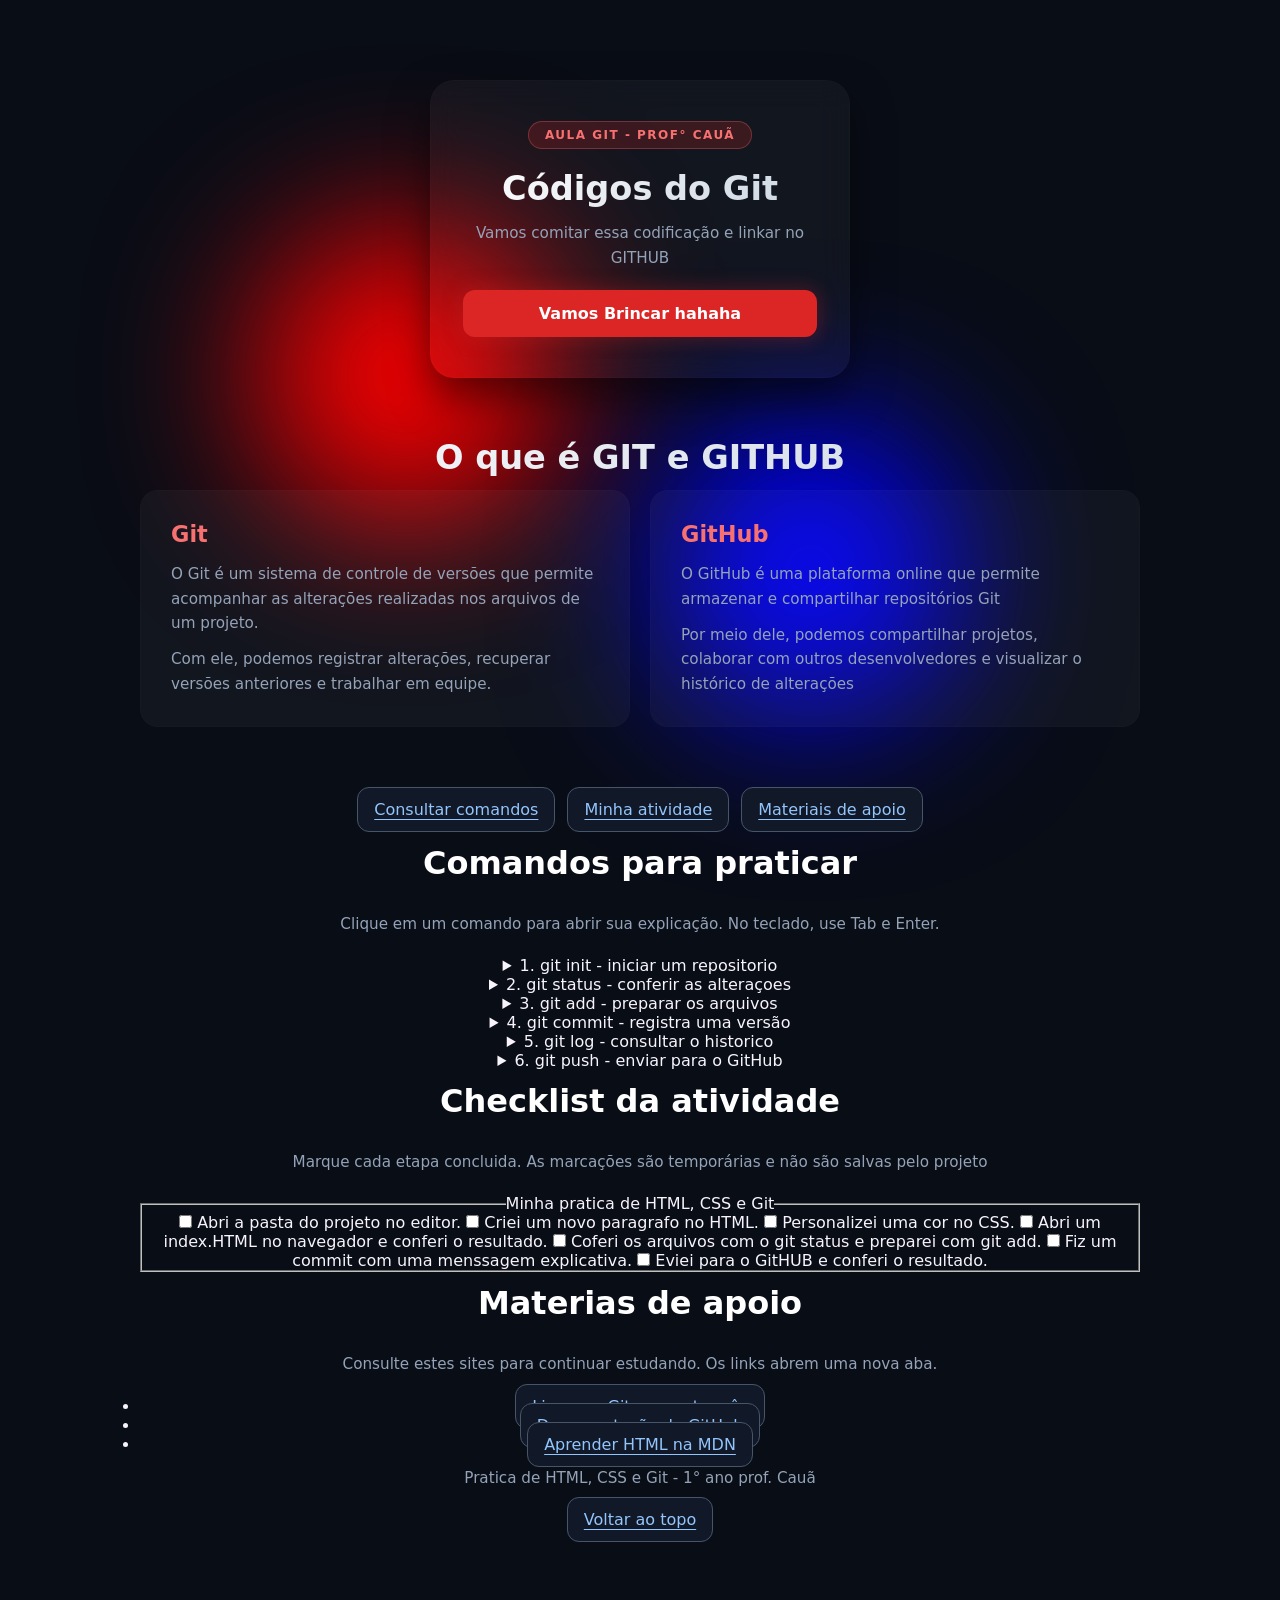
<file: index.html>
<!DOCTYPE html>
<html lang="en">
<head>
    <meta charset="UTF-8">
    <meta name="viewport" content="width=device-width, initial-scale=1.0">

    <title>Aula de git - Prática</title>

    <link rel="stylesheet" href="style.css">

</head>
<body>

    <main class="card">
        <span class="badge">Aula Git - Prof° Cauã</span>
        <h1>Códigos do Git</h1>
        <p>Vamos comitar essa codificação e linkar no GITHUB</p>
        <a href="#" class="btn">
            <span>Vamos Brincar hahaha</span>
        </a>
    </main>


    <section class="conteudo">

        <h1>O que é GIT e GITHUB</h1>

        <div class="informacoes">
                
        <div class="info-card">

            <h3>Git</h3>

            <p>O Git é um sistema de controle de versões que permite acompanhar as alterações realizadas nos arquivos de um projeto.</p>

            <p>Com ele, podemos registrar alterações, recuperar versões anteriores e trabalhar em equipe.</p>

        </div>

        <div class="info-card">

            <h3>GitHub</h3>

            <p>O GitHub é uma plataforma online que permite armazenar e compartilhar repositórios Git</p>

            <p>Por meio dele, podemos compartilhar projetos, colaborar com outros desenvolvedores e visualizar o histórico de alterações</p>

        </div>

        </div>

    </section>

    <nav class="menu-estudo" aria-label="Navegação dos estudos">
        <a href="#comandos">Consultar comandos</a>
        <a href="#atividade">Minha atividade</a>
        <a href="#materias">Materiais de apoio</a>

        <section class="conteudo estudo" id="comando">
            <h2>Comandos para praticar</h2>
            <p>Clique em um comando para abrir sua explicação. No teclado, use Tab e Enter.</p>

            <details>
                <summary>1. git init - iniciar um repositorio</summary>
                <p>Execute na pasta do projeto para começar controlar as suas versões</p>
                <code>git init</code>
            </details>
            <details>
                <summary>2. git status - conferir as alteraçoes</summary>
                <p>Mostra quais arquivos foram modificados e quais estão preparados para o proximo commit.</p>
                <code>git status</code>
            </details>
            <details>
                <summary>3. git add - preparar os arquivos</summary>
                <p>Prepara as alterações dos dois arquivos para o proximo commit. Ainda não cria uma versão </p>
                <code>git add index.html style.css</code>
            </details>
            <details>
                <summary>4. git commit - registra uma versão </summary>
                <p>Registra as alteraçoes preparadas. Escreva uma menssagem que expliquem oque voce fez</p>
                <code>git commit -m "Adiciona area de estudos"</code>
            </details>
            <details>
                <summary>5. git log - consultar o historico</summary>
                <p>Exibe os commits de forma resumida, com um registro por linha.</p>
                <code>git log --oneline</code>
            </details>
            <details>
                <summary>6. git push - enviar para o GitHub</summary>
                <p>Envia os commits para o repositorio remoto. Este exemplo exige um remoto chamado 
                    origin, uma branch chamada main e autenticação configurados com o professor. </p>
                    <code>git push -u origin main</code>
            </details>
        </section>
         <section class="conteudo estudo" id="atiividade">
            <h2>Checklist da atividade</h2>
            <p>Marque cada etapa concluida. As marcações são temporárias e não são salvas pelo projeto</p>

            <fieldset class="Checklist">
                <legend>Minha pratica de HTML, CSS e Git</legend>
                <label><input type="checkbox"> <span>Abri a pasta do projeto no editor.</span></label>
                <label><input type="checkbox"> <span>Criei um novo paragrafo no HTML.</span></label>
                <label><input type="checkbox"> <span>Personalizei uma cor no CSS.</span></label>
                <label><input type="checkbox"> <span>Abri um index.HTML no navegador e conferi o resultado.</span></label>
                <label><input type="checkbox"> <span>Coferi os arquivos com o git status e preparei com git add.</span></label>
                <label><input type="checkbox"> <span>Fiz um commit com uma menssagem explicativa.</span></label>
                <label><input type="checkbox"> <span>Eviei para o GitHUB e conferi o resultado.</span></label>
            </fieldset>
        </section>

        <section class="conteudo estudo" id="materiais">
            <h2>Materias de apoio</h2>
            <P>Consulte estes sites para continuar estudando. Os links abrem uma nova aba.</P>
            <ul class="links-estudos">
                <li><a href="https://git-scm.com/book/pt-br/v2" target="_blank" rel="noopener noreferrer">Livro pro Git em português</a></li>
                <li><a href="https:/docs.github.com.pt" target="_blank" rel="nooperner noreferrer"> Documentação do GitHub</a></li>
                <li><a href="https://developer.mozilla.org/pt-br/docs/Web/HTML" target="_blank" rel="nooperner noreferrer">Aprender HTML na MDN</a></li>
            </ul> 
        </section>

        <footer class="rodape-estudo">
            <p>Pratica de HTML, CSS e Git - 1° ano prof. Cauã</p>
            <a href="#">Voltar ao topo</a>

        </footer>
    </nav>

</body>
</html>
</file>
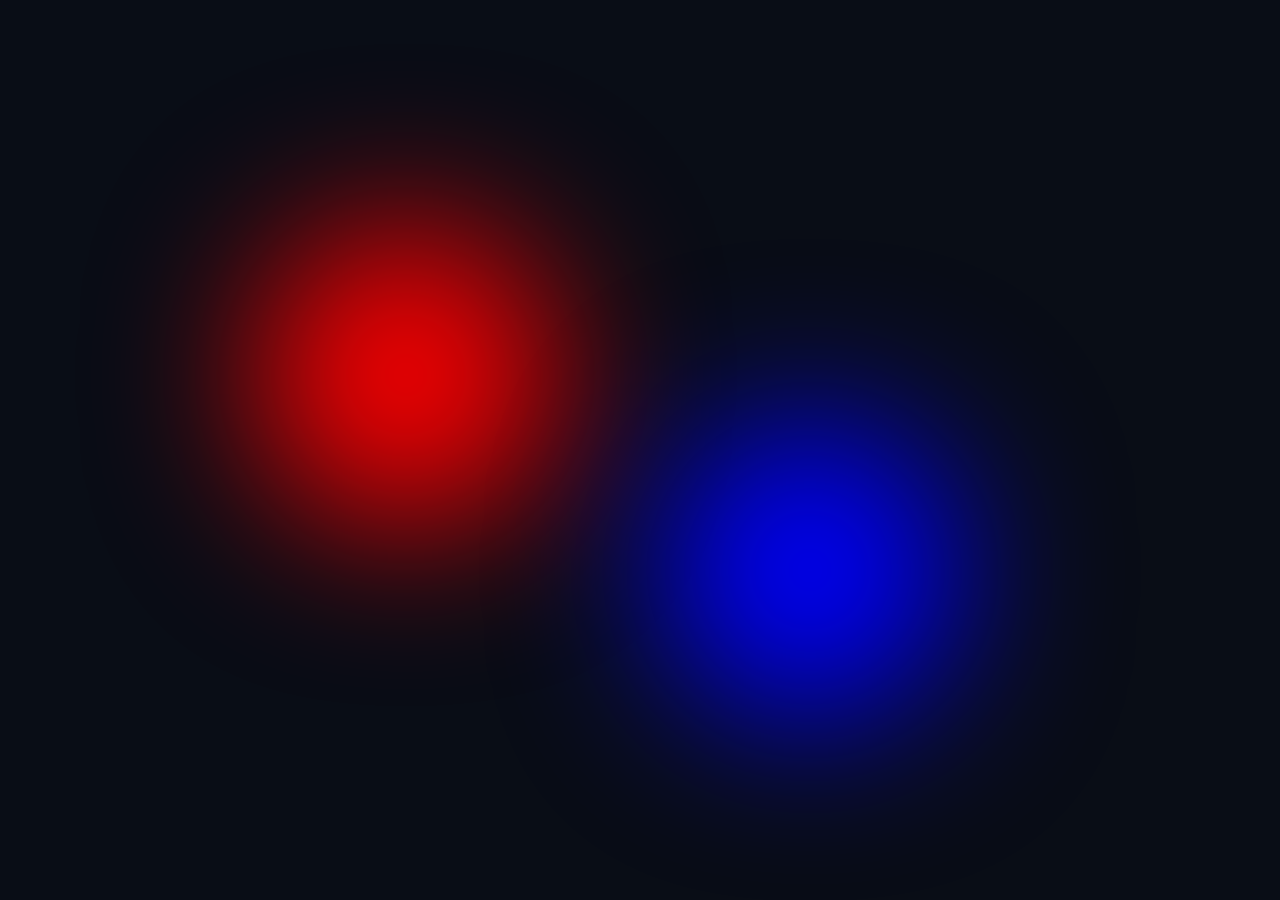
<file: index2.html>
<!DOCTYPE html>
<html lang="en">
<head>
    <meta charset="UTF-8">
    <meta name="viewport" content="width=device-width, initial-scale=1.0".>
    <title>Aula de GIT - Pratica</title>
    <link rel="stylesheet" href="style.css">
</head>
<body>
    
</body>
</html>
</file>
<file: style.css>
* {
    /* Configurações dos elementos */
    margin: 0;
    padding: 0;
    box-sizing: border-box;
    font-family: system-ui, -apple-system, BlinkMacSystemFont, "Segoe UI", Roboto, sans-serif;
}



body {
    background: #090d16;
    color: #f8f4fc;
    min-height: 100vh;
    display: flex;
    justify-content: center;
    align-items: center;
    overflow: hidden;
    overflow-y: auto;
    flex-direction: column;
    gap: 60px;
    padding: 80px 20px;
}



body::before,
body::after {
    /* Cria os efeitos de luz no fundo */
    content: '';
    position: absolute;
    width: 300px;
    height: 300px;
    border-radius: 50%;
    filter: blur(80px);
    z-index: 0;
}


body::before {
    background: red;
    top: 25%;
    left: 20%;
}

body::after {
    background: blue;
    bottom: 20%;
    right: 25%;
}



.card {
    /* estiliza o cartão principal */
    position: relative;
    z-index: 1;
    background: rgba(255, 255, 255, 0.04);
    backdrop-filter: blur(16px);
    -webkit-backdrop-filter: blur(16px);
    border: 1px solid rgba(255, 255, 255, 0.012);
    padding: 40px 32px;
    border-radius: 24px;
    max-width: 420px;
    width: 90%;
    text-align: center;
    box-shadow: 0 20px 40px rgba(0, 0, 0, 0.5);
    transition: trasform 0.3s ease, border-color 0.3s ease;

    flex-shrink: 0;
}


.card:hover {
    /* Efeito ao passar o mouse no cartão */
    transform: translateY(-5px);
    border-color: rgba(255, 255, 255, 0.25);
}


.badge {
    /* Estiliza a etiqueta */
    display: inline-block;
    background: rgba(220, 38, 38, 0.2);
    color: #f87171;
    border: 1px solid rgba(248, 113, 113, 0.3);
    padding: 6px 16px;
    border-radius: 100px;
    font-size: 0.75rem;
    font-weight: 700;
    letter-spacing: 1.5px;
    text-transform: uppercase;
    margin-bottom: 20px;
}

h1 {
    font-size: 2.1rem;
    font-weight: 800;
    line-height: 1.2;
    margin-bottom: 12px;
    background: linear-gradient(135deg, #ffffff 0%, #cbd5e1);
    background-clip: text;
    -webkit-background-clip: text;
    -webkit-text-fill-color: transparent;
}


p {
    color: #94a3b8;
    font-size: 0.95rem;
    line-height: 1.6;
    margin-bottom: 20px;
}


.btn {
    display: flex;
    align-items: center;
    justify-content: center;
    gap: 8px;
    width: 100%;
    background: #dc2626;
    color: #ffffff;
    padding: 14px;
    border-radius: 12px;
    text-decoration: none;
    font-weight: 700;
    font-size: 1rem;
    box-shadow: 0 0 20px rgba(220, 38, 38, 0.35);
    transition: all 0.3s ease;
}



.btn:hover {
    background: #ef4444;
    box-shadow: 0 0 25px rgba(239, 68, 68, 0.6);
    transform: scale(1.02);
}

.conteudo {
    position: relative;
    z-index: 1;
    width: 100%;
    max-width: 1000px;
    text-align: center;
}



.conteudo h2 {
    font-size: 2rem;
    color: #ffffff;
    margin-bottom: 30px;
}


.informacoes {
    display: grid;
    grid-template-columns: repeat(2, 1fr);
    gap: 20px;
}


.info-card {
    background: rgba(255, 255, 255, 0.04);
    border: 1px solid rgba(255, 255, 255, 0.012);
    border-radius: 18px;
    padding: 30px;
    text-align: left;
    transition: 0.3s ease;
}


.info-card:hover {
    transform: translateY(-5px);
    border-color: red;
}

.info-card h3 {
    color: #f87171;
    font-size: 1.4rem;
    margin-bottom: 15px;
}

.info-card p {
    margin-bottom: 12px;
}

.info-card p:last-child {
    margin-bottom: 0;
}

@media(max-width: 768px){


.informacoes{
    grid: 1fr;
}

.conteudo h2 {
    font-size: 1.6rem;
}

.info-card {
    padding: 22px;
}

}
.menu-estudo, .rodape-estudo {
    position: relative;
    z-index: 1;
    text-align: center;
}

.menu-estudo {
    display: flex;
    flex-wrap: wrap;
    justify-content: center;
    gap: 12px;
}
.menu-estudo a, .links-estudo a, .rodape-estudo a {
    color: #93c5fd;
    text-underline-offset: 4px;
}

.menu-estudo a {
    padding: 12px 16px;
    border: 1px solid #475569;
    border-radius: 12px;
    background: #111827;
}
</file>
